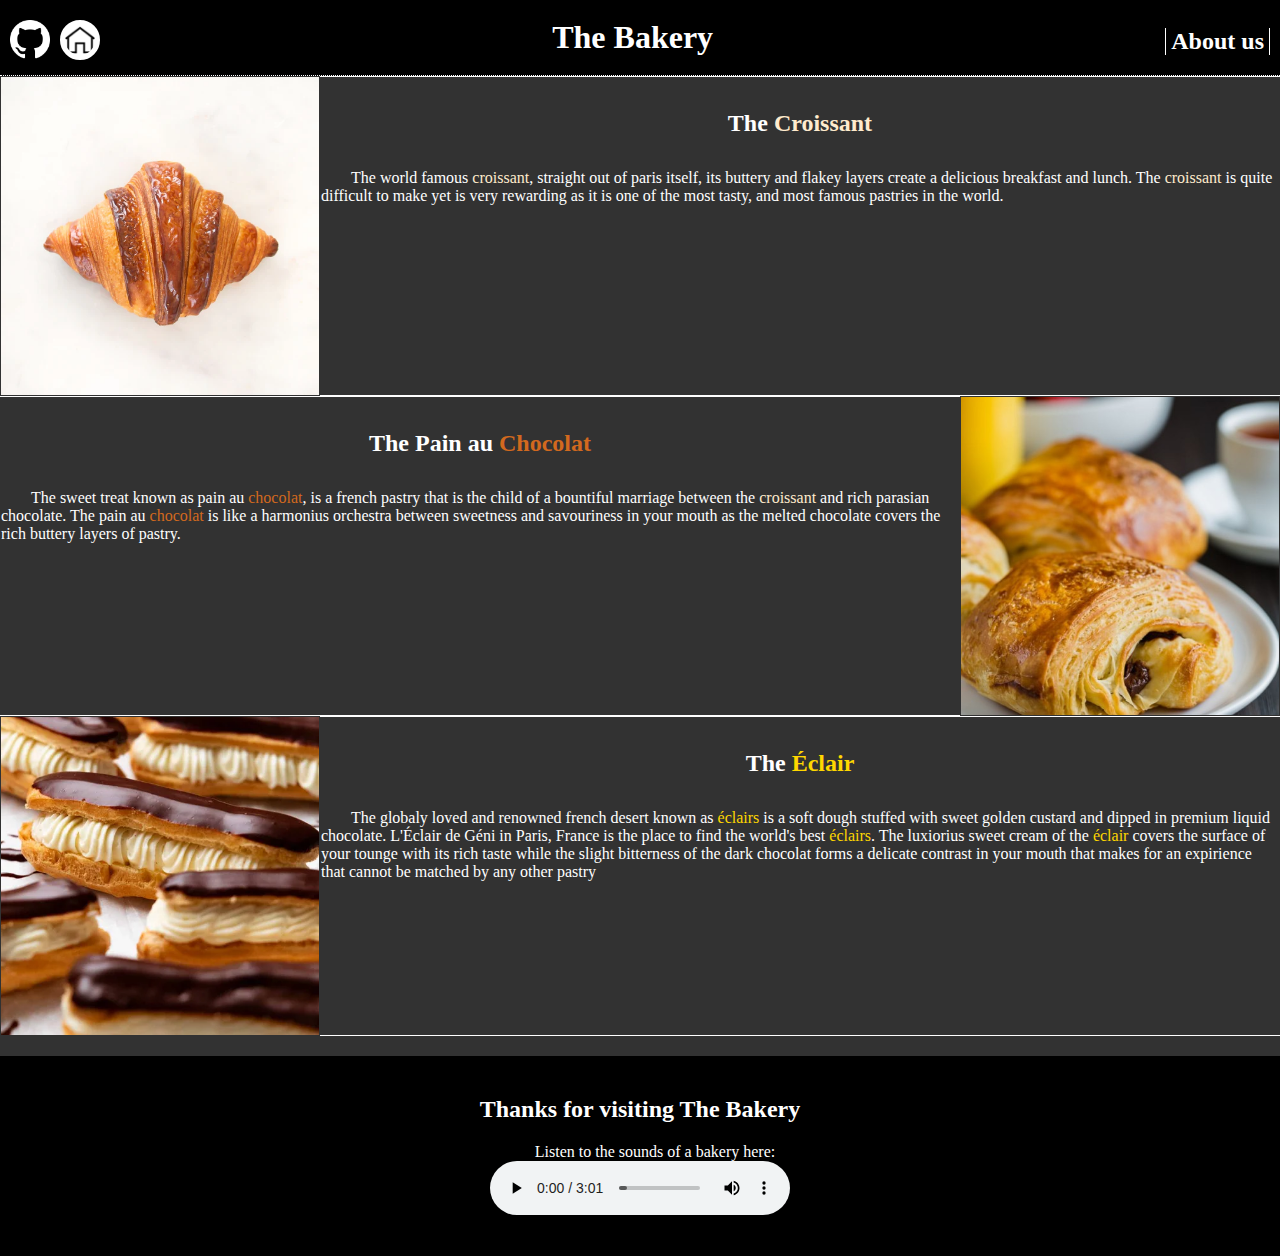
<file: docs/index.html>
<!DOCTYPE html>
<html lang="en-us">
<head>
    <link rel="stylesheet" href="styling.css"/>
    <meta name="viewport" content="width=device-width, initial-scale=1.0">
    <meta name="author" content="Govind Nair">
    <meta charset="UTF-8">
    <meta name="description" content="The Bakery">
    <link rel="icon" href="https://hc-cdn.hel1.your-objectstorage.com/s/v3/601b6cad68734cb7cd83601cac27bed260b20dae_favicon.png">
    <!--font import-->
    <link rel="preconnect" href="https://fonts.googleapis.com">
<link rel="preconnect" href="https://fonts.gstatic.com" crossorigin>
<link href="https://fonts.googleapis.com/css2?family=Bitcount+Grid+Double:wght@100..900&display=swap" rel="stylesheet">
<title>The Bakery</title>
</head>
<body>
    <div class="icons" >
        <div>
            <a href="https://github.com/shinkensen/Project_One/tree/main/docs"><img src="images/github_w.png" onmouseover="this.src='images/github_g.png'" onmouseout="this.src='images/github_w.png'" alt="Github Logo" style="width: 40px; height: 40px;margin-top: 10px;margin-left: 10px;"></a>
        </div>
        <div>
            <a href="index.html"><img src="images/house.png" alt="Home" class="home"></a>
        </div>
    <div class="header" >
        <h1 style="color:white ;margin-bottom: 5px;margin-bottom:15px ">The Bakery</h1>
    </div>
    <div style="margin-left: auto;margin-right: 10px;margin-top: 8px;" >
        <a href="about_us.html" style="text-decoration: none;color:white;"><h2 style="font-size: x-large;border-left: 1px solid white; border-right: 1px solid white; padding-right: 5px; padding-left: 5px;">About us</h2></a>
    </div>
    </div>



    <!--Croissant-->
    <div class="rows flex-container">
    <div class="img_rows flex-child img">
        <a href="croissant.html"><img src="images/crossaint.webp" alt="crossaint image"></a>
    </div>
    <div class="text_rows flex-child text">
        <a href="croissant.html" style="text-decoration: none;">
        <h4 style="color:white; float: left; width: 100%;font-size: x-large;">The <span style="color:blanchedalmond">Croissant</span></h4>
        <p style="color:white;text-align: left; font-size: 100%;">
            The world famous <span style="color:blanchedalmond">croissant</span>, straight out of paris itself, its buttery and flakey layers create a delicious breakfast and lunch. The <span style="color:blanchedalmond">croissant</span> is quite difficult to make yet is very rewarding as it is one of the most tasty, and most famous pastries in the world.<br><br><br>
        </p>
        </a>
    </div>
    </div>





    <!--Pain au chocolat-->

    <div class="rows flex-container">
        <div class="text_rows flex-child text">
            <a href="pain.html" style="text-decoration: none;">
            <h4 style="color:white; float: left; width: 100%;font-size: x-large;">The Pain au <span class="hvr">Chocolat</span></h4>
                <p style="color:white;text-align: left; font-size: 100%;">
                The sweet treat known as pain au <span class="hvr">chocolat</span>, is a french pastry that is the child of a bountiful marriage between the <span style="color:blanchedalmond" >croissant</span> and rich parasian chocolate. The pain au <span class="hvr">chocolat</span> is like a harmonius orchestra between sweetness and savouriness in your mouth as the melted chocolate covers the rich buttery layers of pastry.</span><br><br><br>
            </p></a>
        </div>
        <div class="img_rows flex-child img">
        <a href="pain.html"><img src="images/pain.png" alt="pain au chocolat image"></a>
        </div>
    </div>





    <!--Eclair-->
    <div class="rows flex-container">
    <div class="img_rows flex-child img">
        <a href="elcair.html"><img src="images/eclair.png" alt="elcair image"></a>
    </div>
    <div class="text_rows flex-child text">
        <a href="elcair.html" style="text-decoration: none;">
        <h4 style="color:white; float: left; width: 100%;font-size: x-large;">The <span style="color:gold">Éclair</span></h4>
        <p style="color:white;text-align: left; font-size: 100%;">
            The globaly loved and renowned french desert known as <span style="color:gold">éclairs</span> is a soft dough stuffed with sweet golden custard and dipped in premium liquid chocolate. L'Éclair de Géni in Paris, France is the place to find the world's best <span style="color:gold">éclairs</span>. The luxiorius sweet cream of the <span style="color:gold">éclair</span> covers the surface of your tounge with its rich taste while the slight bitterness of the dark chocolat forms a delicate contrast in your mouth that makes for an expirience that cannot be matched by any other pastry<br><br><br>
        </p>
        </a>
    </div>
    </div>



    <!--Baguette
    <div class="rows flex-container">
        <div class="text_rows flex-child text">
            <a href="pain.html" style="text-decoration: none;">
            <h4 style="color:white; float: left; width: 100%;font-size: x-large;">The <span class="hvr" style="color:rgb(254,199,11);">Baguette</span></h4>
                <p style="color:white;text-align: left; font-size: 100%;">
                The <span class="hvr" style="color:rgb(254,199,11)">Baguette</span> is the face of french cuisine as it is one of the most famous kinds of bread out there. The <span class="hvr" style="color:rgb(254,199,11)">Baguette's</span> crispy, golden exterior and its warm, soft interior makes it one of the most versatile breads out there. It can be used in dozens of ways like croutons, for french onion soup, sanswiches and much, much more!<br><br><br>
            </p></a>
        </div>
        <div class="img_rows flex-child img">
        <a href="ba.html"><img src="images/pain.png" alt="pain au chocolat image"></a>
        </div>
    </div>
    -->
    <footer style="background: black; height: 200px;">
     <h2 class="skibidi-font" style="color:white;padding-top: 40px;text-align: center;">Thanks for visiting The Bakery</h2>
     <p style="color:white;text-align: center;">Listen to the sounds of a bakery here: <br><audio controls>
        <source src="images/three-minutes-of-crowded-bakery-49499.mp3">
     </audio></p>
    </footer>
</body>
</file>
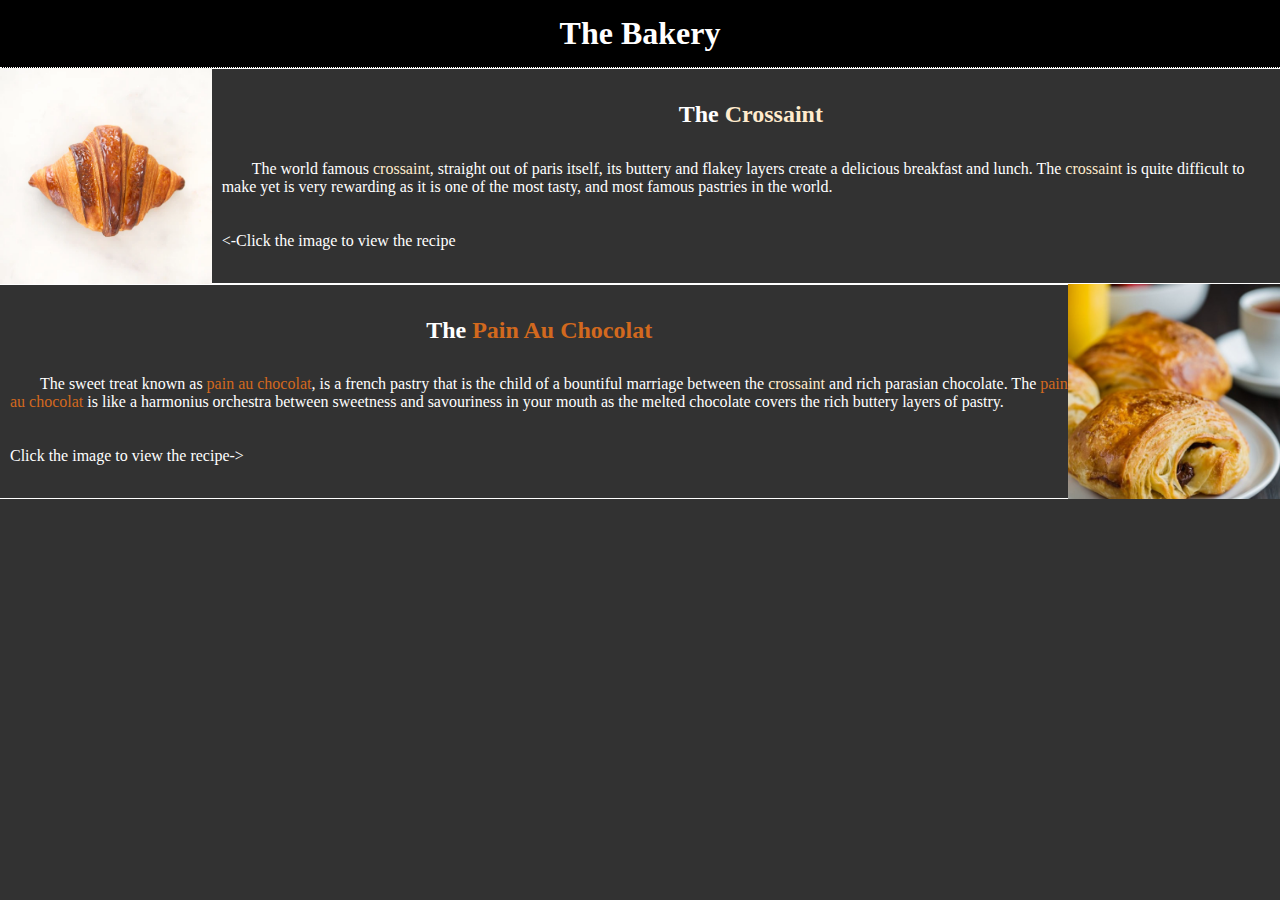
<file: bin/Page 1/index.html>
<!DOCTYPE html>
<html lang="en-us">
<head>
    <meta name="viewport" content="width=device-width, initial-scale=1.0">
    <meta name="author" content="Govind Nair">
    <meta charset="UTF-8">
    <meta name="description" content="Productivity links">
<style>
    h1{
        margin: 0;
    }
    body{
        background-color: rgb(50, 50, 50);
        margin:0;
        margin-top: 0;
    }
    p { text-indent: 30px;
    }
    .rows{
        display:flex;
        
    }
    .img_rows{
        width:20%;
    }
    .img_rows img{
        width:100%;
        max-width: 400px;
        height:100%;
    }
    .text_rows{
        width: 100%;
        min-width: 10px;
        padding-left: 10px;
        text-align: center;
        border-top: 1px solid white;
        border-bottom:1px solid white;
    }
</style>
<title>My page</title>
</head>
<body>
    <div style="text-align: center;background-color: black;padding-top: 15px;" >
        <h1 style="color:white ;padding-bottom: 5px;padding-bottom:15px ;border-bottom: 1px dotted white;">The Bakery</h1>
    </div>
    <div class="rows">
    <div class="img_rows">
        <a href="crossaint.html"><img src="images/crossaint.webp" alt="crossaint image"></a>
    </div>
    <div class="text_rows">
        <h4 style="color:white; float: left; width: 100%;font-size: x-large;">The <span style="color:blanchedalmond">Crossaint</span></h4>
        <p style="color:white;text-align: left; font-size: 100%;">
            The world famous <span style="color:blanchedalmond">crossaint</span>, straight out of paris itself, its buttery and flakey layers create a delicious breakfast and lunch. The <span style="color:blanchedalmond">crossaint</span> is quite difficult to make yet is very rewarding as it is one of the most tasty, and most famous pastries in the world.<br><br><br> <-Click the image to view the recipe
        </p>
    </div>
    </div>
    <div class="rows">
        <div class="text_rows">
            <h4 style="color:white; float: left; width: 100%;font-size: x-large;">The <span style="color:chocolate">Pain Au Chocolat</span></h4>
                <p style="color:white;text-align: left; font-size: 100%;">
                The sweet treat known as <span style="color:chocolate">pain au chocolat</span>, is a french pastry that is the child of a bountiful marriage between the <span style="color:blanchedalmond">crossaint</span> and rich parasian chocolate. The <span style="color:chocolate">pain au chocolat</span> is like a harmonius orchestra between sweetness and savouriness in your mouth as the melted chocolate covers the rich buttery layers of pastry.</span><br><br><br><span style="text-align: right;">Click the image to view the recipe-></span>
            </p>
        </div>
        <div class="img_rows">
        <a href="pain.html"><img src="images/pain.png" alt="pain au chocolat image"></a>
        </div>
    </div>
</body>
</file>
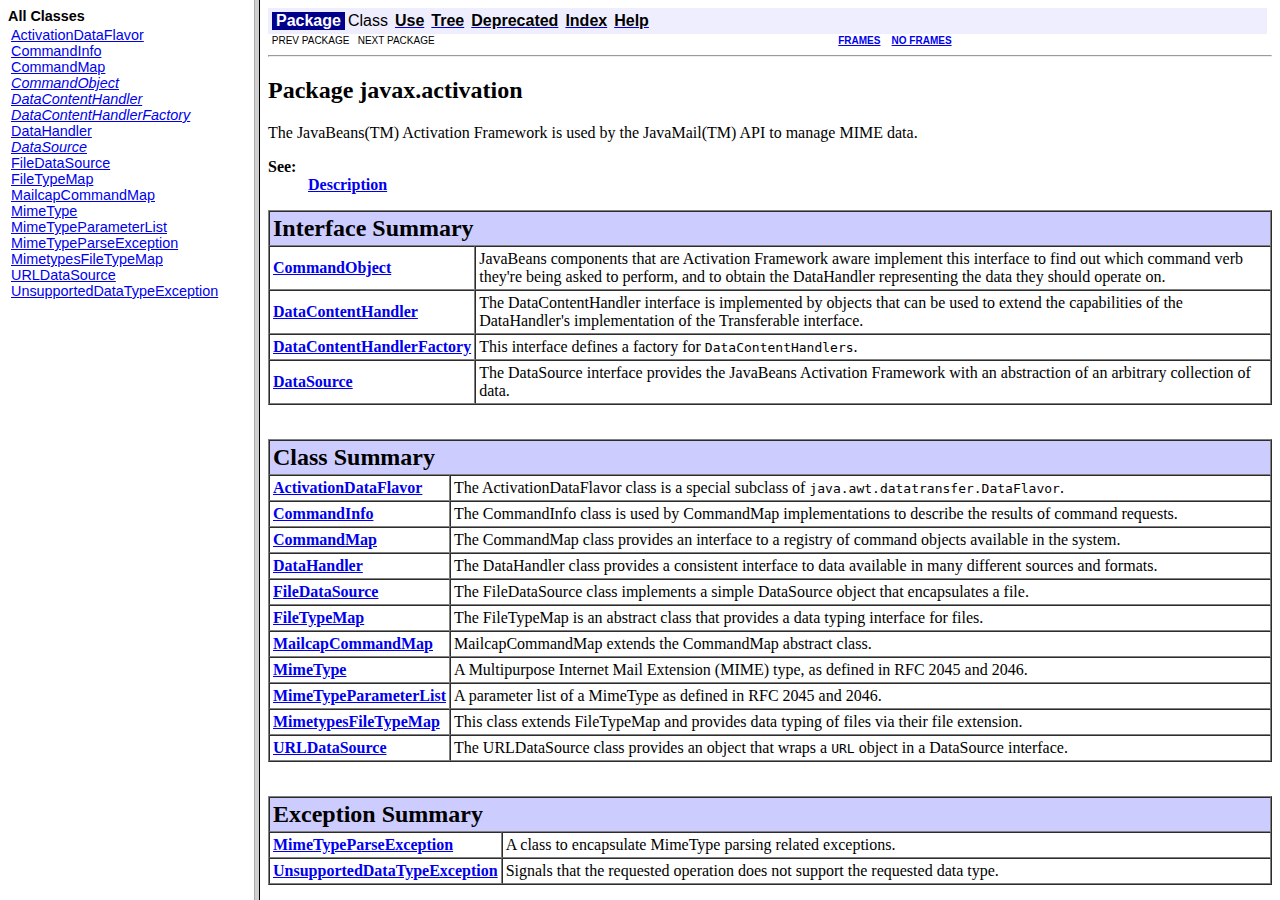
<file: lib/jaf-1.1.1/docs/javadocs/index.html>
<!DOCTYPE HTML PUBLIC "-//W3C//DTD HTML 4.01 Frameset//EN" "http://www.w3.org/TR/html4/frameset.dtd">
<!--NewPage-->
<HTML>
<HEAD>
<!-- Generated by javadoc on Wed Oct 17 11:05:51 PDT 2007-->
<TITLE>
JavaBeans Activation Framework API documentation
</TITLE>
</HEAD>
<FRAMESET cols="20%,80%">
<FRAME src="allclasses-frame.html" name="packageFrame" title="All classes and interfaces (except non-static nested types)">
<FRAME src="javax/activation/package-summary.html" name="classFrame" title="Package, class and interface descriptions">
<NOFRAMES>
<H2>
Frame Alert</H2>

<P>
This document is designed to be viewed using the frames feature. If you see this message, you are using a non-frame-capable web client.
<BR>
Link to<A HREF="javax/activation/package-summary.html">Non-frame version.</A>
</NOFRAMES>
</FRAMESET>
</HTML>
</file>
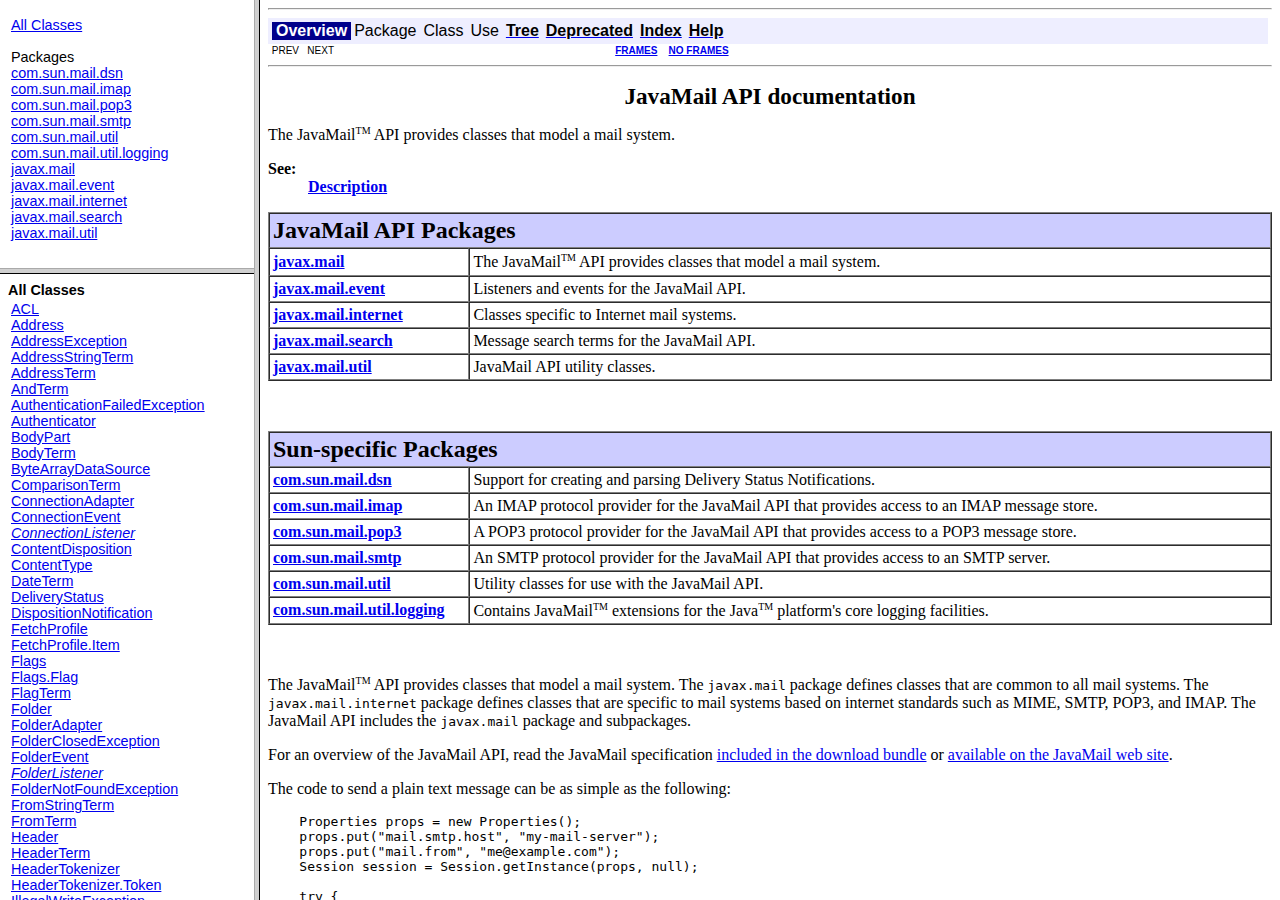
<file: lib/javamail-1.4.5/docs/javadocs/index.html>
<!DOCTYPE HTML PUBLIC "-//W3C//DTD HTML 4.01 Frameset//EN" "http://www.w3.org/TR/html4/frameset.dtd">
<!--NewPage-->
<HTML>
<HEAD>
<!-- Generated by javadoc on Tue Mar 20 15:29:50 PDT 2012-->
<META http-equiv="Content-Type" content="text/html; charset=UTF-8">
<TITLE>
JavaMail API documentation
</TITLE>
<SCRIPT type="text/javascript">
    targetPage = "" + window.location.search;
    if (targetPage != "" && targetPage != "undefined")
        targetPage = targetPage.substring(1);
    if (targetPage.indexOf(":") != -1)
        targetPage = "undefined";
    function loadFrames() {
        if (targetPage != "" && targetPage != "undefined")
             top.classFrame.location = top.targetPage;
    }
</SCRIPT>
<NOSCRIPT>
</NOSCRIPT>
</HEAD>
<FRAMESET cols="20%,80%" title="" onLoad="top.loadFrames()">
<FRAMESET rows="30%,70%" title="" onLoad="top.loadFrames()">
<FRAME src="overview-frame.html" name="packageListFrame" title="All Packages">
<FRAME src="allclasses-frame.html" name="packageFrame" title="All classes and interfaces (except non-static nested types)">
</FRAMESET>
<FRAME src="overview-summary.html" name="classFrame" title="Package, class and interface descriptions" scrolling="yes">
<NOFRAMES>
<H2>
Frame Alert</H2>

<P>
This document is designed to be viewed using the frames feature. If you see this message, you are using a non-frame-capable web client.
<BR>
Link to<A HREF="overview-summary.html">Non-frame version.</A>
</NOFRAMES>
</FRAMESET>
</HTML>
</file>
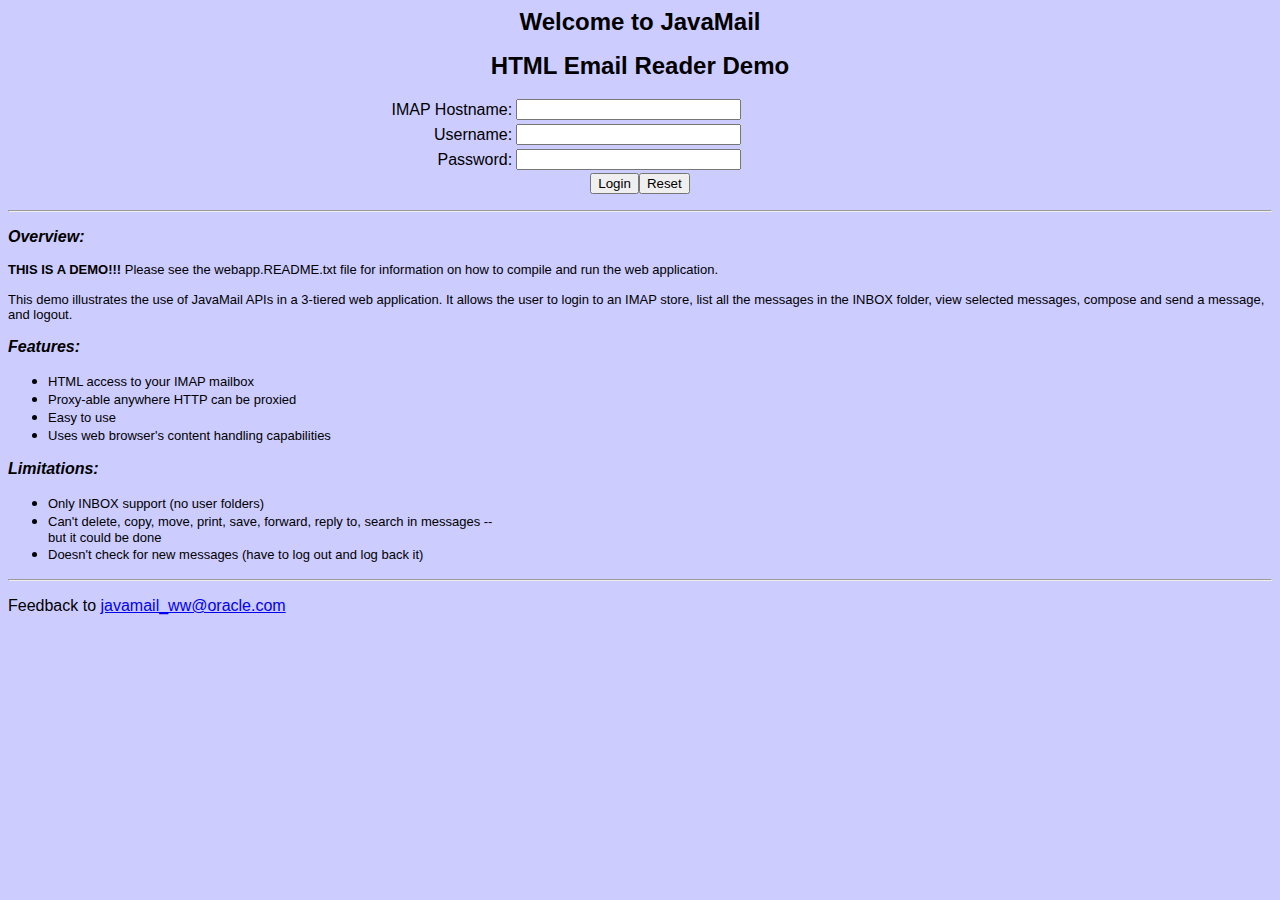
<file: lib/javamail-1.4.5/demo/webapp/src/docroot/index.html>
<!DOCTYPE HTML PUBLIC "-//W3C//DTD HTML 3.2//EN">
<HTML>
<!--

    Copyright (c) 1998-2011 Oracle and/or its affiliates. All rights reserved.

    Redistribution and use in source and binary forms, with or without
    modification, are permitted provided that the following conditions
    are met:

      - Redistributions of source code must retain the above copyright
        notice, this list of conditions and the following disclaimer.

      - Redistributions in binary form must reproduce the above copyright
        notice, this list of conditions and the following disclaimer in the
        documentation and/or other materials provided with the distribution.

      - Neither the name of Oracle nor the names of its
        contributors may be used to endorse or promote products derived
        from this software without specific prior written permission.

    THIS SOFTWARE IS PROVIDED BY THE COPYRIGHT HOLDERS AND CONTRIBUTORS "AS
    IS" AND ANY EXPRESS OR IMPLIED WARRANTIES, INCLUDING, BUT NOT LIMITED TO,
    THE IMPLIED WARRANTIES OF MERCHANTABILITY AND FITNESS FOR A PARTICULAR
    PURPOSE ARE DISCLAIMED.  IN NO EVENT SHALL THE COPYRIGHT OWNER OR
    CONTRIBUTORS BE LIABLE FOR ANY DIRECT, INDIRECT, INCIDENTAL, SPECIAL,
    EXEMPLARY, OR CONSEQUENTIAL DAMAGES (INCLUDING, BUT NOT LIMITED TO,
    PROCUREMENT OF SUBSTITUTE GOODS OR SERVICES; LOSS OF USE, DATA, OR
    PROFITS; OR BUSINESS INTERRUPTION) HOWEVER CAUSED AND ON ANY THEORY OF
    LIABILITY, WHETHER IN CONTRACT, STRICT LIABILITY, OR TORT (INCLUDING
    NEGLIGENCE OR OTHERWISE) ARISING IN ANY WAY OUT OF THE USE OF THIS
    SOFTWARE, EVEN IF ADVISED OF THE POSSIBILITY OF SUCH DAMAGE.

-->

<HEAD>
	<META HTTP-EQUIV="Content-Type" CONTENT="text/html;CHARSET=iso-8859-1">
	<TITLE>JavaMail</TITLE>
</HEAD>

<BODY BGCOLOR="#CCCCFF">

<FORM ACTION="login" METHOD=POST ENCTYPE="application/x-www-form-urlencoded">
<P ALIGN="CENTER"><B><FONT SIZE="5" FACE="Arial, Helvetica">Welcome to JavaMail</FONT></B></P>

<P ALIGN="CENTER"><B><FONT SIZE="5" FACE="Arial, Helvetica">HTML Email Reader Demo</FONT></B></P>
<CENTER>
<P>
<TABLE BORDER="0" WIDTH="100%">
	<TR>
		<TD WIDTH="40%">
			<P ALIGN="RIGHT"><FONT FACE="Arial, Helvetica">IMAP Hostname:</FONT>
		</TD>
		<TD WIDTH="60%"><INPUT TYPE="TEXT" NAME="hostname" SIZE="25"></TD>
	</TR>
	<TR>
		<TD WIDTH="40%">
			<P ALIGN="RIGHT"><FONT FACE="Arial, Helvetica">Username:</FONT>
		</TD>
		<TD WIDTH="60%"><INPUT TYPE="TEXT" NAME="username" SIZE="25"></TD>
	</TR>
	<TR>
		<TD WIDTH="40%">
			<P ALIGN="RIGHT"><FONT FACE="Arial, Helvetica">Password:</FONT>
		</TD>
		<TD WIDTH="60%"><INPUT TYPE="PASSWORD" NAME="password" SIZE="25"></TD>
	</TR>
</TABLE>
<INPUT TYPE="SUBMIT" VALUE="Login"><INPUT TYPE="RESET" NAME="Reset" VALUE="Reset"></P>
</CENTER>
<P>
<HR ALIGN="CENTER">
</P>
<P><B><I><FONT FACE="Arial, Helvetica">Overview:</FONT></I></B></P>

<FONT SIZE="2" FACE="Arial, Helvetica">
<b>THIS IS A DEMO!!!</b> Please see the webapp.README.txt 
file for information on how to
compile and run the web application.<br> <br>
This demo illustrates the use of JavaMail APIs in a 3-tiered web 
application. It allows the user to login to an 
IMAP store, list all the messages in the INBOX folder, view
selected messages, compose and send a message, and logout.
</FONT>

<P><B><I><FONT FACE="Arial, Helvetica">Features:</FONT></I></B></P>

<UL>
	<LI><FONT SIZE="2" FACE="Arial, Helvetica">HTML access to your IMAP mailbox</FONT>
	<LI><FONT SIZE="2" FACE="Arial, Helvetica">Proxy-able anywhere HTTP can be proxied</FONT>
	<LI><FONT SIZE="2" FACE="Arial, Helvetica">Easy to use</FONT>
	<LI><FONT SIZE="2" FACE="Arial, Helvetica">Uses web browser's content handling capabilities</FONT>
</UL>

<P><B><I><FONT FACE="Arial, Helvetica">Limitations:</FONT></I></B></P>

<UL>
	<LI><FONT SIZE="2" FACE="Arial, Helvetica">Only INBOX support (no user folders)</FONT>
	<LI><FONT SIZE="2" FACE="Arial, Helvetica">Can't delete, copy, move, print, save, forward, reply to, search in
	messages --<BR>
	but it could be done</FONT>
	<LI><FONT SIZE="2" FACE="Arial, Helvetica">Doesn't check for new messages (have to log out and log back it)</FONT>
</UL>

<P>
<HR ALIGN="CENTER">
</P>

<P><FONT FACE="Arial, Helvetica">Feedback to </FONT><A HREF="mailto:javamail_ww@oracle.com"><FONT FACE="Arial, Helvetica">javamail_ww@oracle.com</FONT></A>
</FORM>

</BODY>

</HTML>
</file>
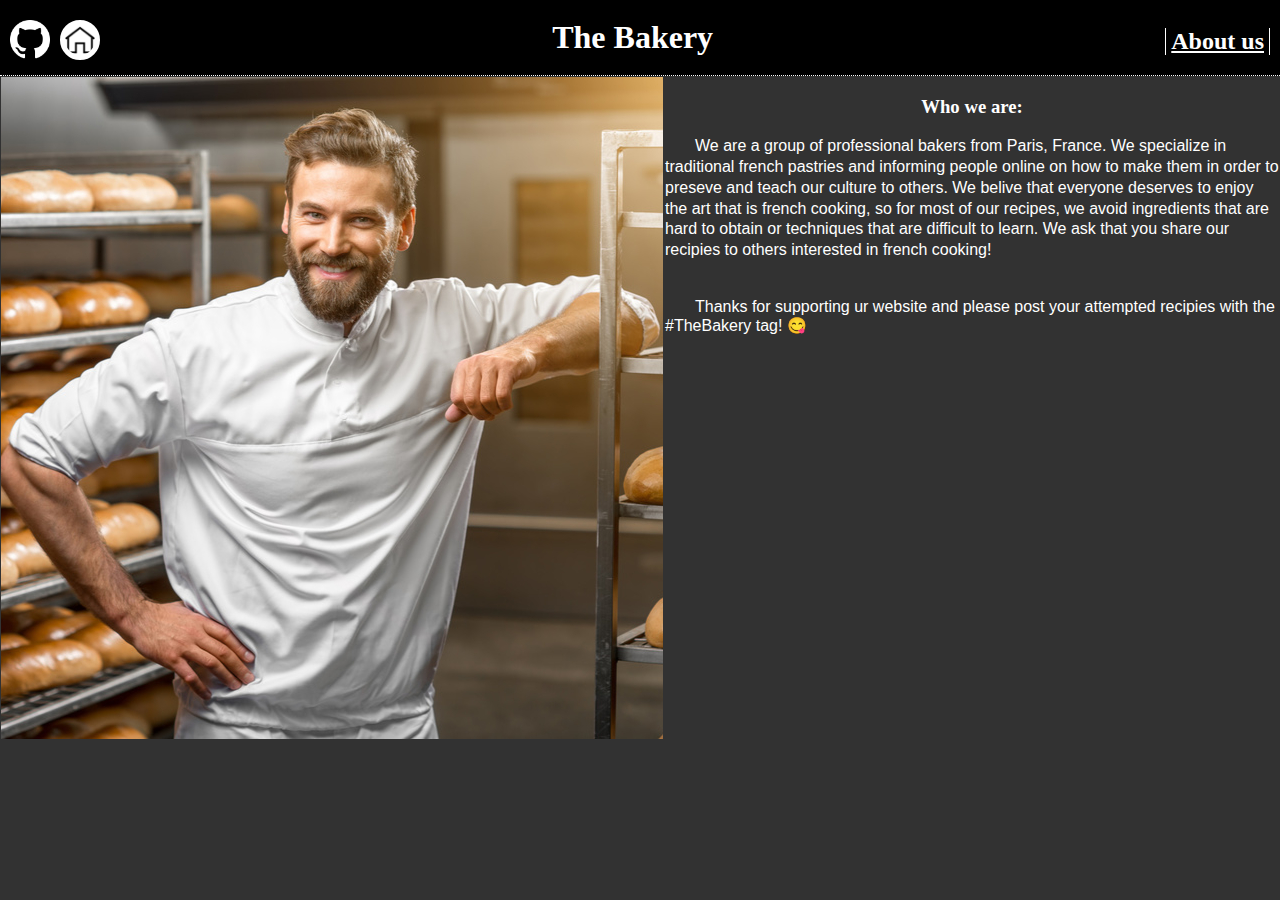
<file: docs/about_us.html>
<!DOCTYPE html>
<html lang="en-us">
<!--This is a test to see if github repo can see this-->
<head>
    <link rel="stylesheet" href="styling.css"/>
    <meta name="viewport" content="width=device-width, initial-scale=1.0">
    <meta name="author" content="Govind Nair">
    <meta charset="UTF-8">
    <meta name="description" content="The Bakery">
    <link rel="icon" href="https://hc-cdn.hel1.your-objectstorage.com/s/v3/601b6cad68734cb7cd83601cac27bed260b20dae_favicon.png">
<title>My page</title>
</head>
<body>
    <div class="icons" >
        <div>
            <a href="https://github.com/shinkensen/Project_One/tree/main/docs"><img src="images/github_w.png" onmouseover="this.src='images/github_g.png'" onmouseout="this.src='images/github_w.png'" alt="Github Logo" style="width: 40px; height: 40px;margin-top: 10px;margin-left: 10px;"></a>
        </div>
        <div>
            <a href="index.html"><img src="images/house.png" alt="Home" class="home"></a>
        </div>
    <div class="header" >
        <h1 style="color:white ;margin-bottom: 5px;margin-bottom:15px ">The Bakery</h1>
    </div>
    <div style="margin-left: auto;margin-right: 10px;margin-top: 8px;" >
        <a href="about_us.html" style="text-decoration: underline;color:white;"><h2 style="font-size: x-large;border-left: 1px solid white; border-right: 1px solid white; padding-right: 5px; padding-left: 5px;">About us</h2></a>
    </div>
    </div>
    <div style="display: flex;" class="flex-container about">
    <div class="flex-child ">
        <img src="images/baker.jpg" 
        alt="Baker image" 
        >
    </div>
    <div class="flex-child para">
        <h3 style="text-align: center; color:white;font-family:Cambria, Cochin, Georgia, Times, 'Times New Roman', serif">Who we are:</h4>
        <p style="color:white;line-height: 1.3;font-family:'Gill Sans', 'Gill Sans MT', Calibri, 'Trebuchet MS', sans-serif;">We are a group of professional bakers from Paris, France. We specialize in traditional french pastries and informing people online on how to make them in order to preseve and teach our culture to others. We belive that everyone deserves to enjoy the art that is french cooking, so for most of our recipes, we avoid ingredients that are hard to obtain or techniques that are difficult to learn. We ask that you share our recipies to others interested in french cooking! <br><br></p><p style="color:white;font-family: 'Gill Sans', 'Gill Sans MT', Calibri, 'Trebuchet MS', sans-serif;">Thanks for supporting ur website and please post your attempted recipies with the #TheBakery tag! 😋</p>
    </div>
    </div>
    
</body>
</file>
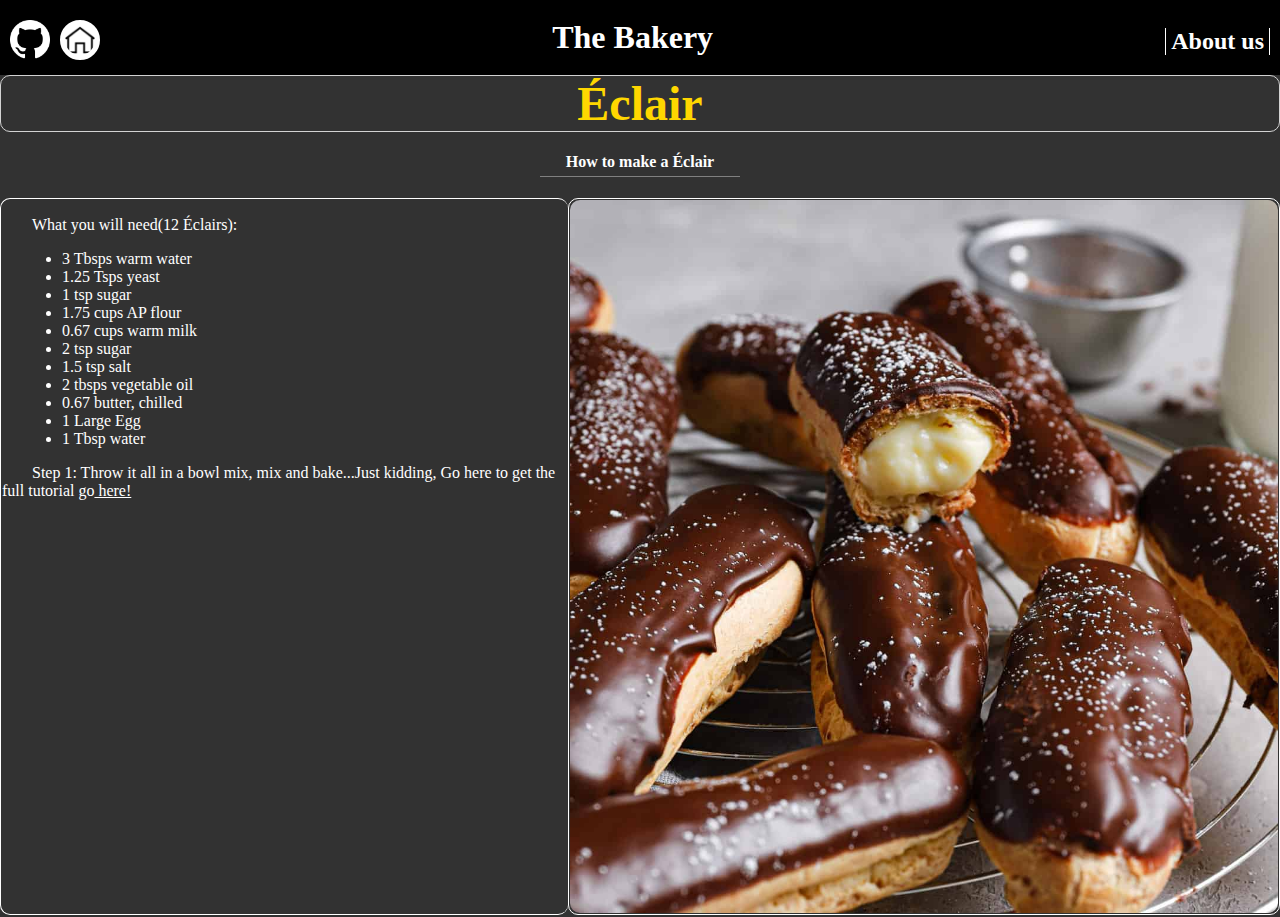
<file: docs/elcair.html>
<!DOCTYPE html>
<html>
    <head>
    <link rel="stylesheet" href="styling.css"/>
    <meta name="viewport" content="width=device-width, initial-scale=1.0">
    <meta name="author" content="Govind Nair">
    <meta charset="UTF-8">
    <meta name="description" content="Productivity links">
    <link rel="icon" href="/images/favicon.ico">
<title>My Croissant</title>
</head>
<body>
    <div class="icons" style="border-bottom: none;" >
        <div>
            <a href="https://github.com/shinkensen/Project_One/tree/main/docs"><img src="images/github_w.png" onmouseover="this.src='images/github_g.png'" onmouseout="this.src='images/github_w.png'" alt="Github Logo" style="width: 40px; height: 40px;margin-top: 10px;margin-left: 10px;"></a>
        </div>
        <div>
            <a href="index.html"><img src="images/house.png" alt="Home" class="home"></a>
        </div>
    <div class="header" >
        <h1 style="color:white ;margin-bottom: 5px;margin-bottom:15px ">The Bakery</h1>
    </div>
    <div style="margin-left: auto;margin-right: 10px;margin-top: 8px;" >
        <a href="about_us.html" style="text-decoration: none;color:white;"><h2 style="font-size: x-large;border-left: 1px solid white; border-right: 1px solid white; padding-right: 5px; padding-left: 5px;">About us</h2></a>
    </div>
    </div>
    <div style="text-align: center;border: 1px solid lightgray; border-radius: 10px" >
        <h1 style="color:gold; font-size: xxx-large;">Éclair</h1>
    </div>
    <div>
        <div style="width:200px;margin: auto;">
            <h4 style="color:white;text-align: center; border-bottom: 1px solid gray;padding-bottom: 5px;">How to make a Éclair</h4>
        </div>
        <div style="display: flex;" class="flex-container">
        <div class="flex-child text" style="border-left: 1px solid white;border-bottom: 1px solid white ; border-top: 1px solid white;border-radius: 10px;">
            <p style="color:white">What you will need(12 Éclairs): <ul style="color:white;margin-left: 20px;";list-style-type="disc">
                <li>3 Tbsps warm water</li>
                <li>1.25 Tsps yeast</li>
                <li>1 tsp sugar</li>
                <li>1.75 cups AP flour</li>
                <li>0.67 cups warm milk</li>
                <li>2 tsp sugar</li>
                <li>1.5 tsp salt</li>
                <li>2 tbsps vegetable oil</li>
                <li>0.67 butter, chilled</li>
                <li>1 Large Egg</li>
                <li>1 Tbsp water</li>
            </ul></p>
            <p style="color: white">Step 1: Throw it all in a bowl mix, mix and bake...Just kidding, Go here to get the full tutorial  go<a href="https://sallysbakingaddiction.com/homemade-eclairs/" style="color:white"> here!</a></p>
        </div>
        <div class="flex-child img2" style="border:1px solid white;border-radius: 10px;">
            <img src="images/eclair2.png" style="width:100%;height: 100%;border-radius: 10px;">
        </div>
        </div>
    </div>
</body>
</file>
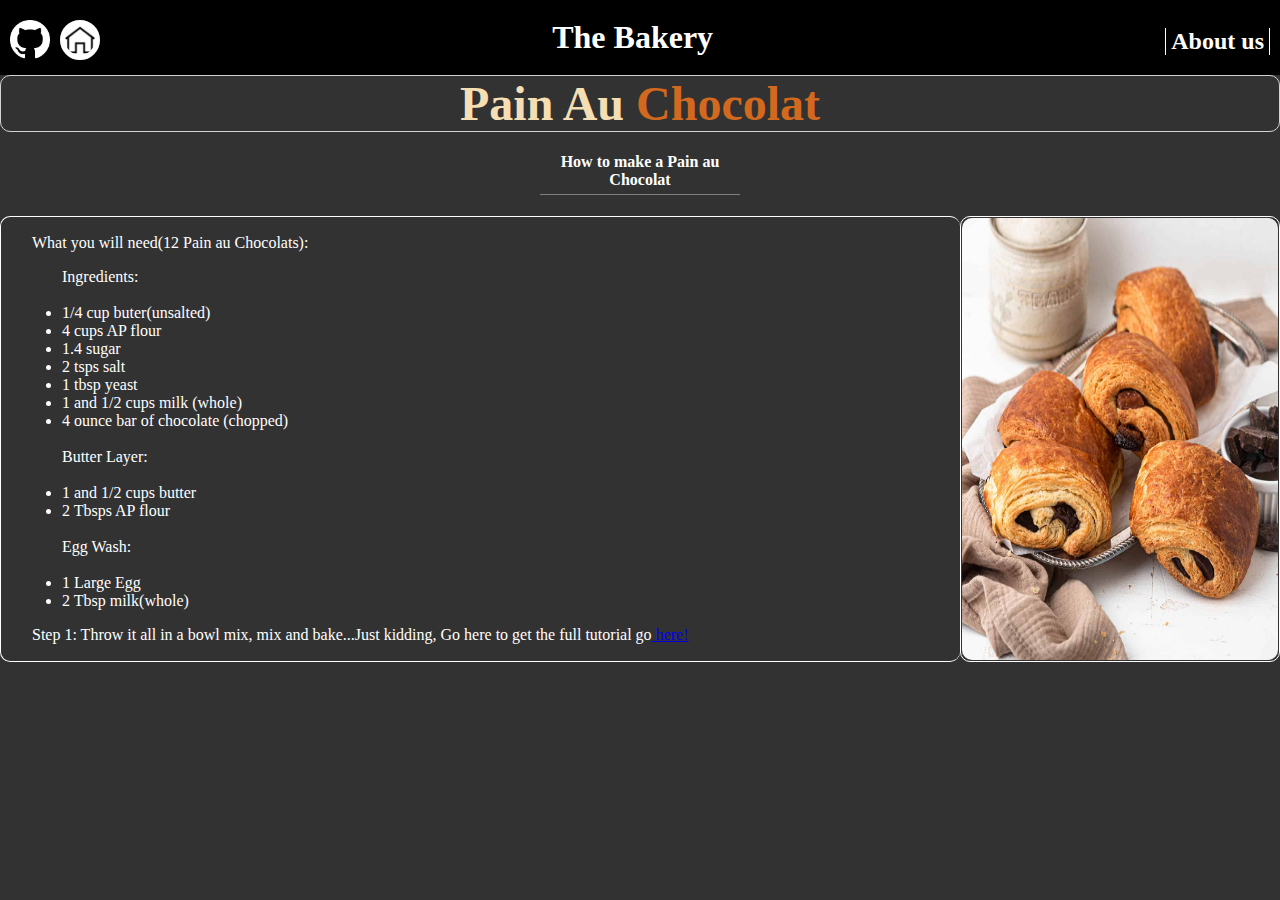
<file: docs/pain.html>
<!DOCTYPE html>
<html>
    <head>
    <link rel="stylesheet" href="styling.css"/>
    <meta name="viewport" content="width=device-width, initial-scale=1.0">
    <meta name="author" content="Govind Nair">
    <meta charset="UTF-8">
    <meta name="description" content="Productivity links">
<title>Pain Au Chocolat</title>
</head>
<body>
    <div class="icons" style="border-bottom: none;" >
        <div>
            <a href="https://github.com/shinkensen/Project_One/tree/main/docs"><img src="images/github_w.png" onmouseover="this.src='images/github_g.png'" onmouseout="this.src='images/github_w.png'" alt="Github Logo" style="width: 40px; height: 40px;margin-top: 10px;margin-left: 10px;"></a>
        </div>
        <div>
            <a href="index.html"><img src="images/image.png" alt="Home" class="home"></a>
        </div>
    <div class="header" >
        <h1 style="color:white ;margin-bottom: 5px;margin-bottom:15px ">The Bakery</h1>
    </div>
    <div style="margin-left: auto;margin-right: 10px;margin-top: 8px;" >
        <a href="about_us.html" style="text-decoration: none;color:white;"><h2 style="font-size: x-large;border-left: 1px solid white; border-right: 1px solid white; padding-right: 5px; padding-left: 5px;">About us</h2></a>
    </div>
    </div>
    <div style="text-align: center;border: 1px solid lightgray; border-radius: 10px" >
        <h1 style="color:wheat; font-size: xxx-large;">Pain Au <span style="color:chocolate">Chocolat</span></h1>
    </div>
    <div>
        <div style="width:200px;margin: auto;">
            <h4 style="color:white;text-align: center; border-bottom: 1px solid gray;padding-bottom: 5px;">How to make a Pain au Chocolat</h4>
        </div>
        <div style="display: flex;" class="flex-container">
        <div class="flex-child text" style="border-left: 1px solid white;border-bottom: 1px solid white ; border-top: 1px solid white;border-radius: 10px;">
            <p style="color:white">What you will need(12 Pain au Chocolats): 
            <ul style="color:white;margin-left: 20px;";list-style-type="disc">
                Ingredients:<br><br>
                <li>1/4 cup buter(unsalted)</li>
                <li>4 cups AP flour</li>
                <li>1.4 sugar</li>
                <li>2 tsps salt</li>
                <li>1 tbsp yeast</li>
                <li>1 and 1/2 cups milk (whole)</li>
                <li>4 ounce bar of chocolate (chopped)</li>
                <br>
                Butter Layer:
                <br><br>
                <li>1 and 1/2 cups butter</li>
                <li>2 Tbsps AP flour</li>
                <br>
                Egg Wash:<br><br>

                <li>1 Large Egg</li>
                <li>2 Tbsp milk(whole)</li>
            </ul></p>
            <p style="color: white">Step 1: Throw it all in a bowl mix, mix and bake...Just kidding, Go here to get the full tutorial  go<a href="https://sallysbakingaddiction.com/homemade-chocolate-croissants/"> here!</a></p>
        </div>
        <div class="flex-child img" style="border:1px solid white;border-radius: 10px;">
            <img src="images/pain2.png" style="width:100%;height: 100%;border-radius: 10px;">
        </div>
        </div>
    </div>
</body>
</file>
<file: docs/styling.css>
h1{
        margin: 0;
    }
    .header{
        flex: 1;
        text-align: center;
        background-color: black;
        padding-top: 15px;
    }
    body{
        background-color: rgb(50, 50, 50);
        margin:0;
        margin-top: 0;
    }
    p { text-indent: 30px;
    }
    .rows{
        display:flex;
        
    }
    .rows :hover{
        background-color: gray;
    }
    .hvr{
        color:chocolate;
    }
    .hvr:hover{
        color: white;
    }
    .img_rows{
        width:20%;
    }
    .img_rows img{
        width:100%;
        height:100%;
    }
    .icons{
        background-color: black;
        border-bottom: 1px dotted white;
        display: flex;
        justify-content: space-between;
        align-items: center;
    }
    .icons h2:hover{
        color:gray;
        text-decoration: dashed;
    }
    .home{
        width:30px;height:30px;border-radius:100px;border:5px solid white; background-color: white;margin-top: 10px; margin-left: 10px;
    }
    .home:hover{
        background-color: gray;
        border-color: gray;
        transition: 0.3s ease-in-out
    }
    .text_rows{
        width: 100%;
        min-width: 10px;
        padding-left: 10px;
        text-align: center;
        border-top: 1px solid white;
        border-bottom:1px solid white;
    }
    .flex-child{
        /*width: 50%;*/
        padding: 1px;
        /*min-width: 50%;*/
        box-sizing: border-box;
    }
@media (max-width: 768px) {
  .flex-container {
    flex-direction: column;
  }
  .flex-container>div{
    width:100%;
  }

  .flex-child {
    width: 100%;
  }
  img {
    max-width: 100%;
    height: auto;
  }
}
@media (min-width: 1000px) {
    .text{
        width: 75%;
    }
    .img{
        width:25%;
    }
    .img img{
        width:100%;
        height:auto;
        display: block;
    }

}
</file>
